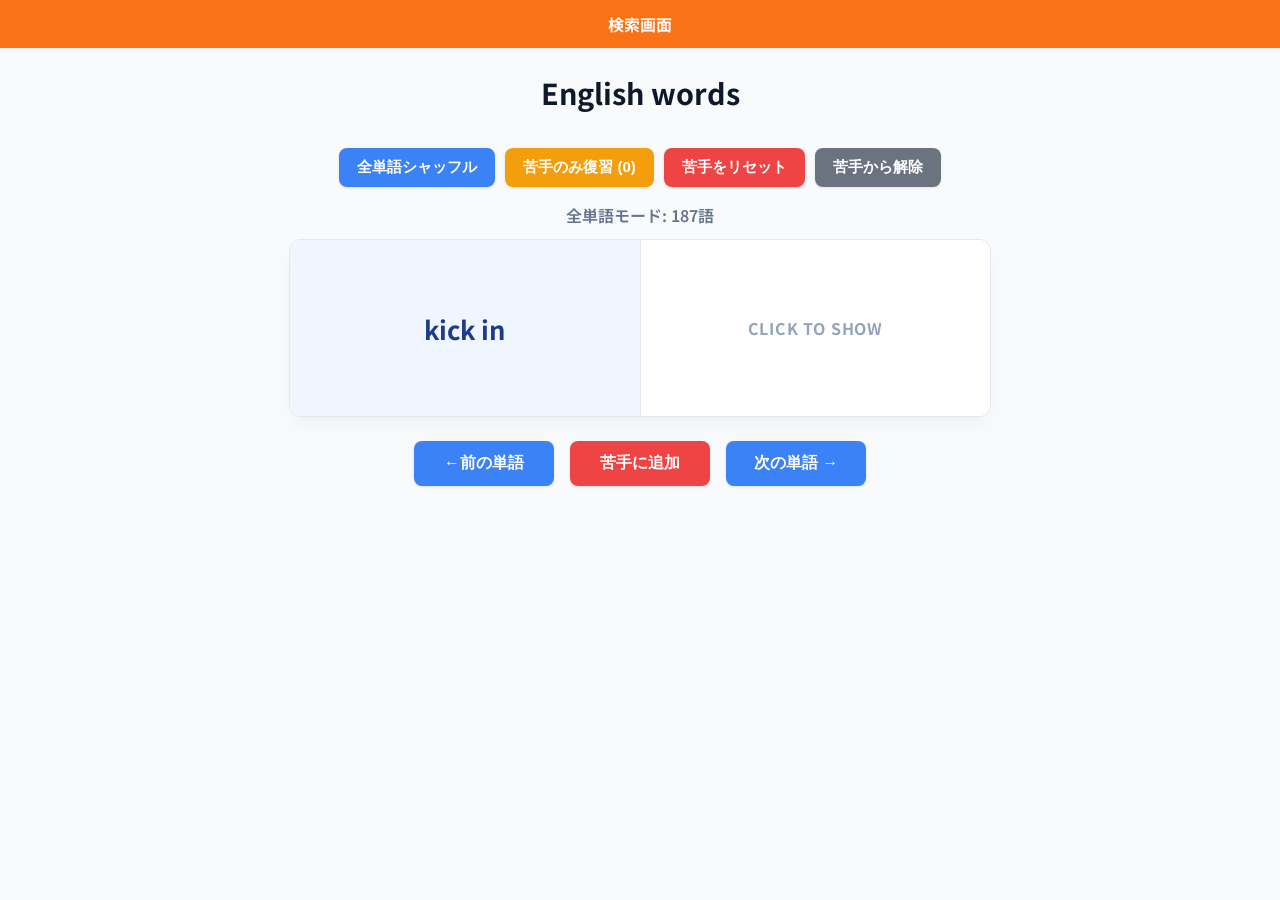
<file: index.html>
<!DOCTYPE html>
<html lang="ja">
<head>
    <meta charset="UTF-8">
    <meta name="viewport" content="width=device-width, initial-scale=1.0">
    <title>My単語帳</title>
		<!-- -------------------------------noindex------------------------------- -->
		<meta name="robots" content="noindex">
		<!-- -------------------------------noindex------------------------------- -->
        <link rel="preconnect" href="https://fonts.googleapis.com">
        <link rel="preconnect" href="https://fonts.gstatic.com" crossorigin>
        <link href="https://fonts.googleapis.com/css2?family=Noto+Sans+JP:wght@100..900&display=swap" rel="stylesheet">    
        <style>
            :root { 
                --primary: #3b82f6;
                --primary-hover: #2563eb;
                --accent: #f97316;
                --warning: #f59e0b;
                --warning-hover: #d97706;
                --danger: #ef4444;
                --danger-hover: #dc2626;
                --secondary: #6b7280; 
                --secondary-hover: #4b5563;
                --bg-color: #f8fafc;
                --card-bg: #ffffff;
            }
        
            body {
                font-family: "Noto Sans JP", sans-serif;
                font-optical-sizing: auto;
                font-weight: 400;
                font-style: normal;
                background-color: var(--bg-color);
                color: #1e293b;
                margin: 0;
                display: flex;
                flex-direction: column;
                align-items: center;
                min-height: 100vh;
            }
        
            ul, li {
                padding: 0;
                margin: 0;
            }
            li {
                list-style: none;
            }
        
            h1 { 
                margin-top: 24px; 
                color: #0f172a; 
                font-size: 1.8rem;
            }
        
            .controls {
                margin: 16px 20px;
                display: flex;
                gap: 10px;
                flex-wrap: wrap;
                justify-content: center;
            }
        
            header {
                background-color: var(--accent);
                width: 100%;
                text-align: center;
                padding: 12px 0;
                box-shadow: 0 2px 4px rgba(0,0,0,0.05);
            }
            header a {
                color: #fff;
                text-decoration: none;
                font-weight: bold;
            }
            header a:hover {
                text-decoration: underline;
            }
        
            button {
                padding: 10px 18px;
                border: none;
                border-radius: 8px;
                cursor: pointer;
                font-size: 15px;
                font-weight: 600;
                transition: all 0.2s ease;
                box-shadow: 0 1px 3px rgba(0,0,0,0.1);
            }
            button:hover {
                transform: translateY(-1px);
                box-shadow: 0 4px 6px rgba(0,0,0,0.1);
            }
            button:active {
                transform: translateY(0);
            }
        
            /* ボタンカラーの定義 */
            .btn-main { background-color: var(--primary); color: white; }
            .btn-main:hover { background-color: var(--primary-hover); }
            
            .btn-warn { background-color: var(--warning); color: white; }
            .btn-warn:hover { background-color: var(--warning-hover); }
        
            .btn-danger { background-color: var(--danger); color: white; }
            .btn-danger:hover { background-color: var(--danger-hover); }
        
            .btn-sub { background-color: var(--secondary); color: white; }
            .btn-sub:hover { background-color: var(--secondary-hover); }
        
            #status { 
                margin-bottom: 12px; 
                font-weight: 600; 
                color: #64748b; 
            }
        
            .card-container {
                display: flex;
                width: 90%;
                max-width: 700px;
                background: var(--card-bg);
                box-shadow: 0 10px 25px -5px rgba(0,0,0,0.05), 0 8px 10px -6px rgba(0,0,0,0.01);
                border: 1px solid #e2e8f0;
                border-radius: 12px;
                overflow: hidden;
                margin-bottom: 24px;
            }
        
            .card-left {
                flex: 1;
                background-color: #eff6ff;
                display: flex;
                align-items: center;
                justify-content: center;
                font-size: 1.6rem;
                font-weight: bold;
                color: #1e3a8a;
                border-right: 1px solid #e2e8f0;
                padding: 2.5em 20px;
            }
        
            .card-right {
                flex: 1;
                background-color: #fff;
                display: flex;
                align-items: center;
                justify-content: center;
                font-size: 1.4rem;
                color: #334155;
                cursor: pointer;
                position: relative;
                user-select: none;
                transition: background 0.2s;
                padding: 2.5em 20px;
            }
        
            .card-right:hover {
                background-color: #f8fafc;
            }
        
            .card-right.hidden {
                color: transparent;
            }
            .card-right.hidden::after {
                content: "CLICK TO SHOW";
                position: absolute;
                color: #94a3b8;
                font-size: 1rem;
                letter-spacing: 0.05em;
                font-weight: bold;
            }
        
            .actions {
                display: flex;
                gap: 16px;
            }
            @media (max-width: 600px) {
                .actions {
                    flex-direction: column-reverse;
                    width: 90%;
                }
                .actions button {
                    width: 100% !important;
                }
            }
            .actions button {
                width: 140px;
                padding: 12px;
                font-size: 16px;
            }
        </style>
</head>
<body>
    <header>
        <nav>
            <ul>
                <li>
                    <a href="/tango/search.html">検索画面</a>
                </li>
            </ul>
        </nav>
    </header>
    <h1>English words</h1>

    <div class="controls">
        <button class="btn-main" onclick="loadAndShuffle()">全単語シャッフル</button>
        <button class="btn-warn" onclick="startReviewMode()">苦手のみ復習 (<span id="missed-count">0</span>)</button>
        <button class="btn-danger" onclick="clearMissed()">苦手をリセット</button>
        <button class="btn-sub" onclick="unmarkMissed()">苦手から解除</button>
    </div>

    <div id="status">データを読み込んでいます...</div>

    <!-- 単語カード -->
    <div class="card-container">
        <div class="card-left" id="question-text">---</div>
        <div class="card-right hidden" id="answer-text" onclick="revealAnswer()">---</div>
    </div>

    <!-- 判定ボタン -->
    <div class="actions">
        <button class="btn-main" onclick="prevCard()"> &larr;前の単語</button>
        <button class="btn-danger" onclick="markAsMissed()">苦手に追加</button>
        <button class="btn-main" onclick="nextCard()">次の単語 &rarr;</button>
    </div>

    <script>
        let allWords = []; 
        let currentList = [];
        let missedList = [];
        let currentIndex = 0;

        window.onload = async () => {
            loadMissedFromStorage();
            await loadJSON();
        };

        async function loadJSON() {
            try {
                // tango.json を読み込む
                const response = await fetch('./assets/js/tango.json');
                const data = await response.json();
                allWords = data.Vocabulary; 
                
                loadAndShuffle();
            } catch (error) {
                console.error('Error:', error);
                document.getElementById('status').innerText = "エラー: tango.jsonが見つかりません。サーバー経由で開いてください。";
            }
        }

        function loadMissedFromStorage() {
            const saved = localStorage.getItem('myTangoMissed');
            if (saved) {
                missedList = JSON.parse(saved);
            }
            updateMissedCount();
        }

        function loadAndShuffle() {
            if (allWords.length === 0) return;
            currentList = [...allWords]
            shuffleArray(currentList);
            currentIndex = 0;
            document.getElementById('status').innerText = `全単語モード: ${currentList.length}語`;
            renderCard();
        }

        function startReviewMode() {
            if (missedList.length === 0) {
                alert("苦手な単語はまだありません！");
                return;
            }
            currentList = [...missedList];
            shuffleArray(currentList);
            currentIndex = 0;
            document.getElementById('status').innerText = `復習モード: ${currentList.length}語`;
            renderCard();
        }

        function renderCard() {
            if (currentList.length === 0 || currentIndex >= currentList.length) {
                document.getElementById('question-text').innerText = "終了！";
                document.getElementById('answer-text').innerText = "お疲れ様でした";
                document.getElementById('answer-text').classList.remove('hidden');
                return;
            }

            const item = currentList[currentIndex];
            document.getElementById('question-text').innerText = item.English;
            document.getElementById('answer-text').innerText = item.Japanese;
            
            document.getElementById('answer-text').classList.add('hidden');
        }

        function revealAnswer() {
            document.getElementById('answer-text').classList.remove('hidden');
        }

        function nextCard() {
            if (currentIndex < currentList.length) {
                currentIndex++;
                renderCard();
            }
        }

        function prevCard() {
            if (currentIndex < currentList.length) {
                currentIndex--;
                renderCard();
            }
        }

        // 苦手に登録
        function markAsMissed() {
            if (currentIndex >= currentList.length) return;

            const currentItem = currentList[currentIndex];
            
            // 重複チェック（まだリストになければ追加）
            const isExist = missedList.some(w => w.English === currentItem.English);
            if (!isExist) {
                missedList.push(currentItem);
                localStorage.setItem('myTangoMissed', JSON.stringify(missedList));
                updateMissedCount();
                alert(`「${currentItem.English}」を苦手に登録しました。`);
            } else {
                alert("すでに登録済みです。");
            }
        }

        //苦手から解除
        function unmarkMissed() {
            if (currentIndex >= currentList.length) return;

            const currentItem = currentList[currentIndex];

            const beforeLength = missedList.length;
            missedList = missedList.filter(w => w.English !== currentItem.English);

            if (missedList.length === beforeLength) {
                alert("この単語は苦手に登録されていません。");
                return;
            }

            localStorage.setItem('myTangoMissed', JSON.stringify(missedList));
            updateMissedCount();

            alert(`「${currentItem.English}」を苦手から解除しました。`);

            currentList.splice(currentIndex, 1);

            if (currentIndex >= currentList.length) {
                currentIndex = currentList.length - 1;
            }

            renderCard();
        }

        function clearMissed() {
            if(confirm("苦手リストを全て消去しますか？")) {
                missedList = [];
                localStorage.removeItem('myTangoMissed');
                updateMissedCount();
                alert("リセットしました。");
            }
        }

        function updateMissedCount() {
            document.getElementById('missed-count').innerText = missedList.length;
        }

        function shuffleArray(array) {
            for (let i = array.length - 1; i > 0; i--) {
                const j = Math.floor(Math.random() * (i + 1));
                [array[i], array[j]] = [array[j], array[i]];
            }
        }
    </script>
</body>
</html>
</file>
